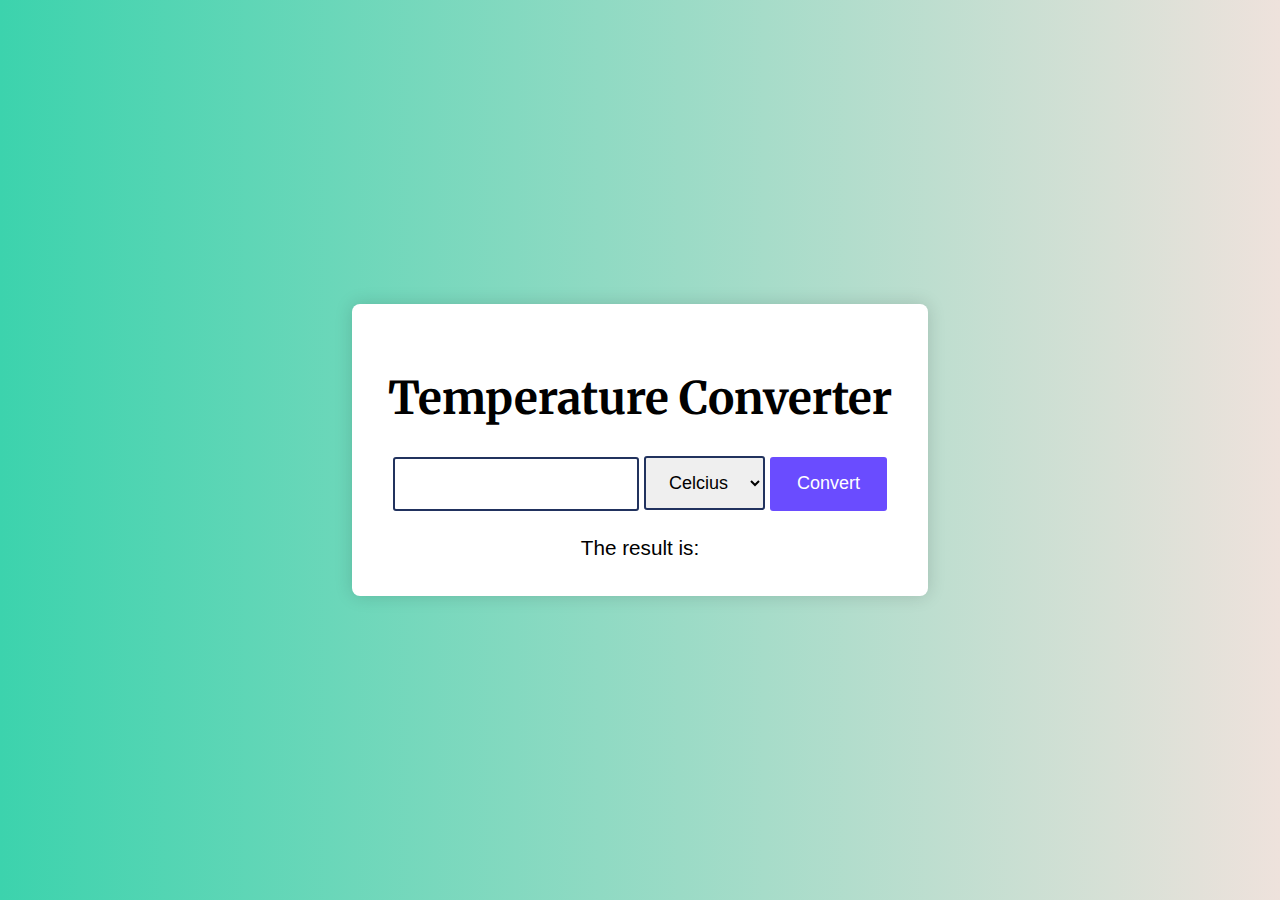
<file: Level1_Task 3/index.html>
<!DOCTYPE html>
<html lang="en">

<head>
  <meta charset="UTF-8">
  <meta http-equiv="X-UA-Compatible" content="IE=edge">
  <meta name="viewport" content="width=device-width, initial-scale=1.0">
  <link rel="stylesheet" href="style.css">
  <link href="https://fonts.googleapis.com/css2?family=Merriweather:ital,wght@1,700&display=swap" rel="stylesheet">
  <title>Temperature Converter</title>
</head>

<body>
  <main id="main" class="card">
  <h1>Temperature Converter</h1>
    <form class="form">
      <input type="number" class="input">
      <select>
        <option value="Celcius">Celcius</option>
        <option value="Fahrenheit">Fahrenheit</option>
      </select>
      <button>Convert</button>
    </form>
    <p>The result is: <span id="result"></span></p>
  </main>
  <script src="app.js"></script>
</body>

</html>
</file>
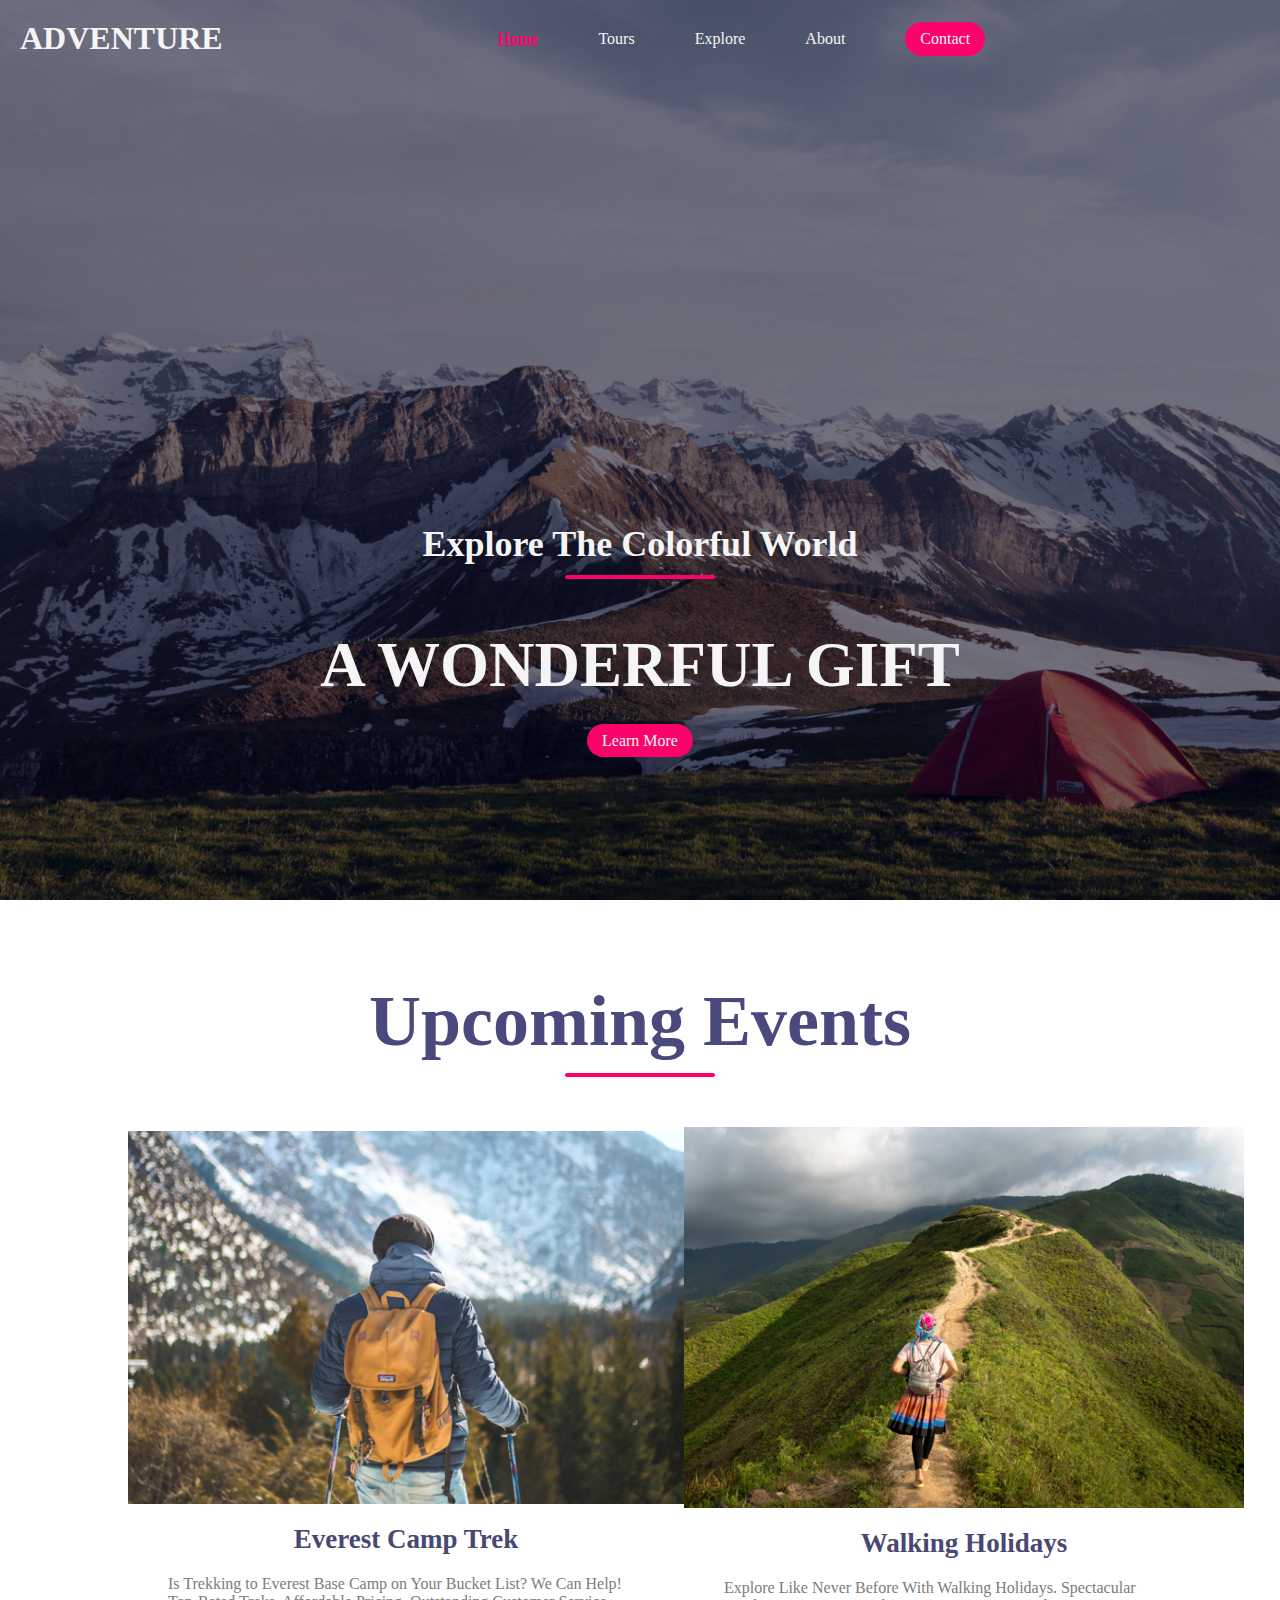
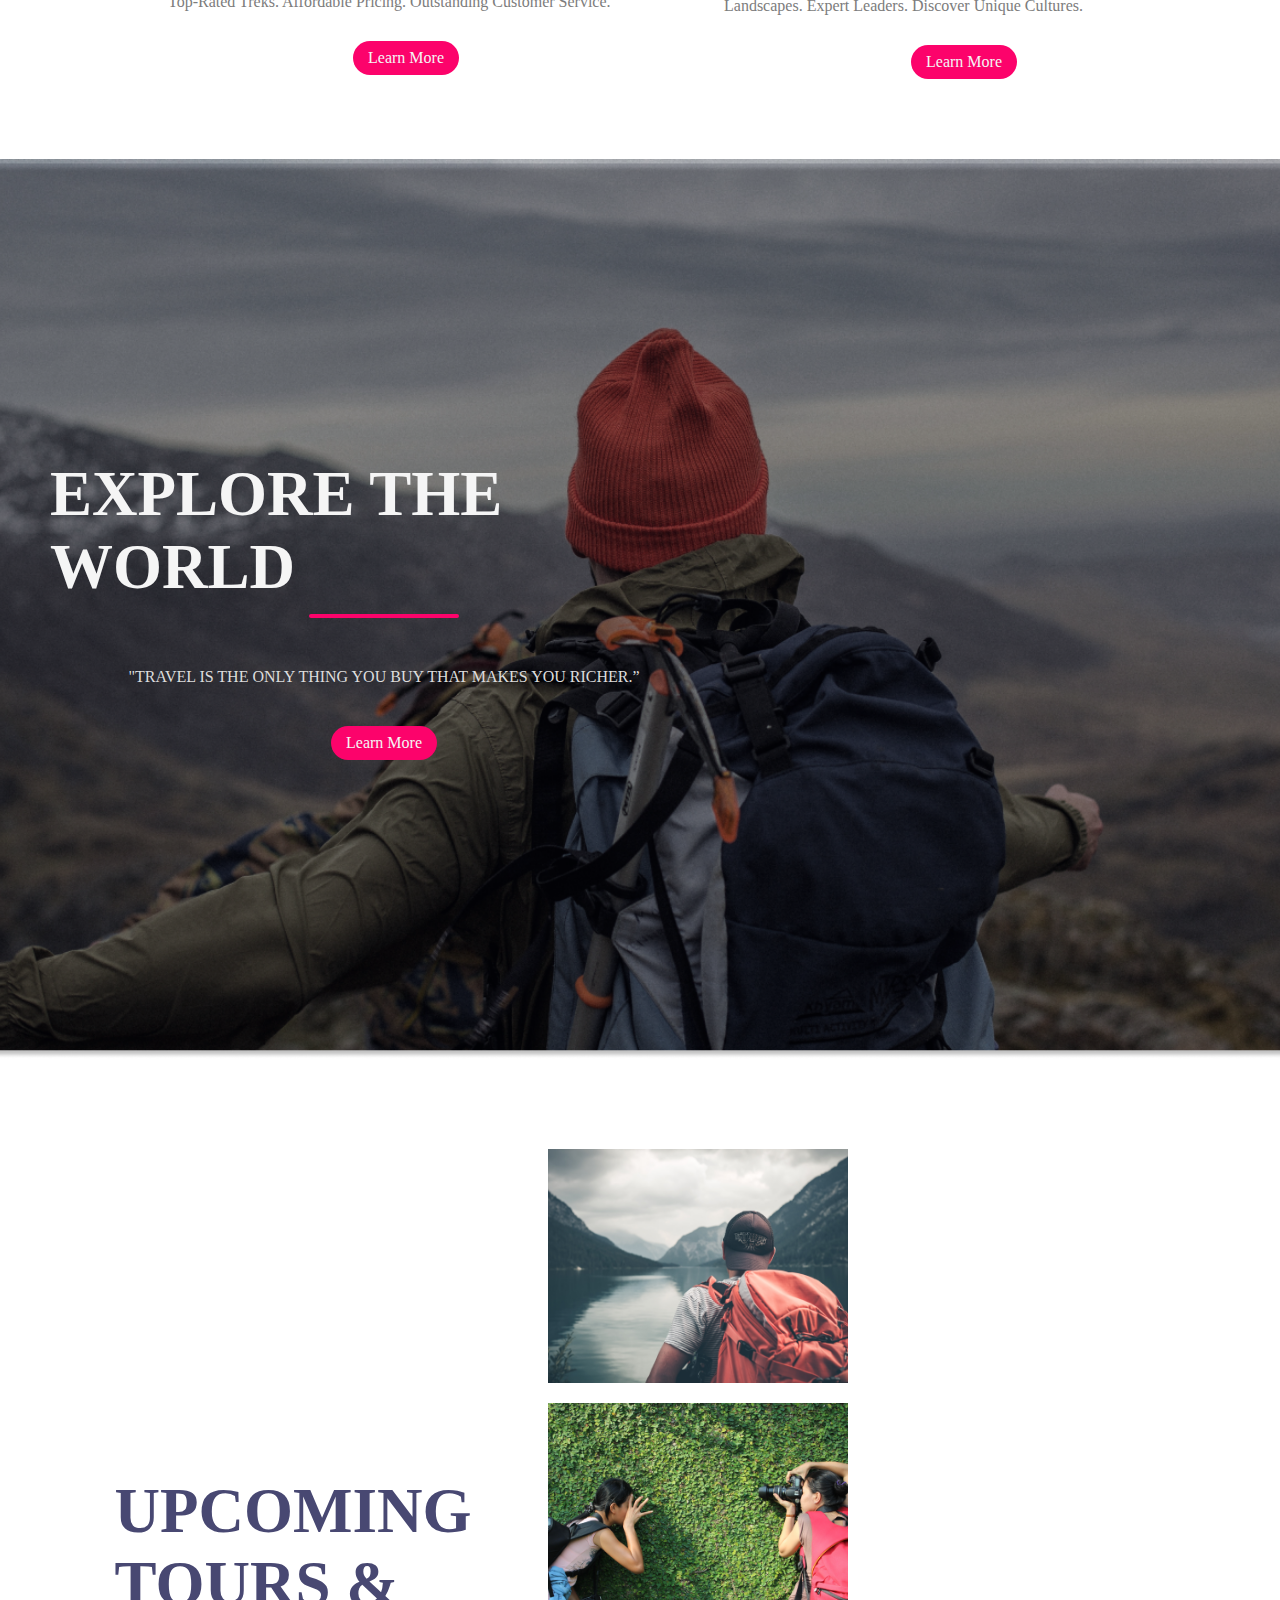
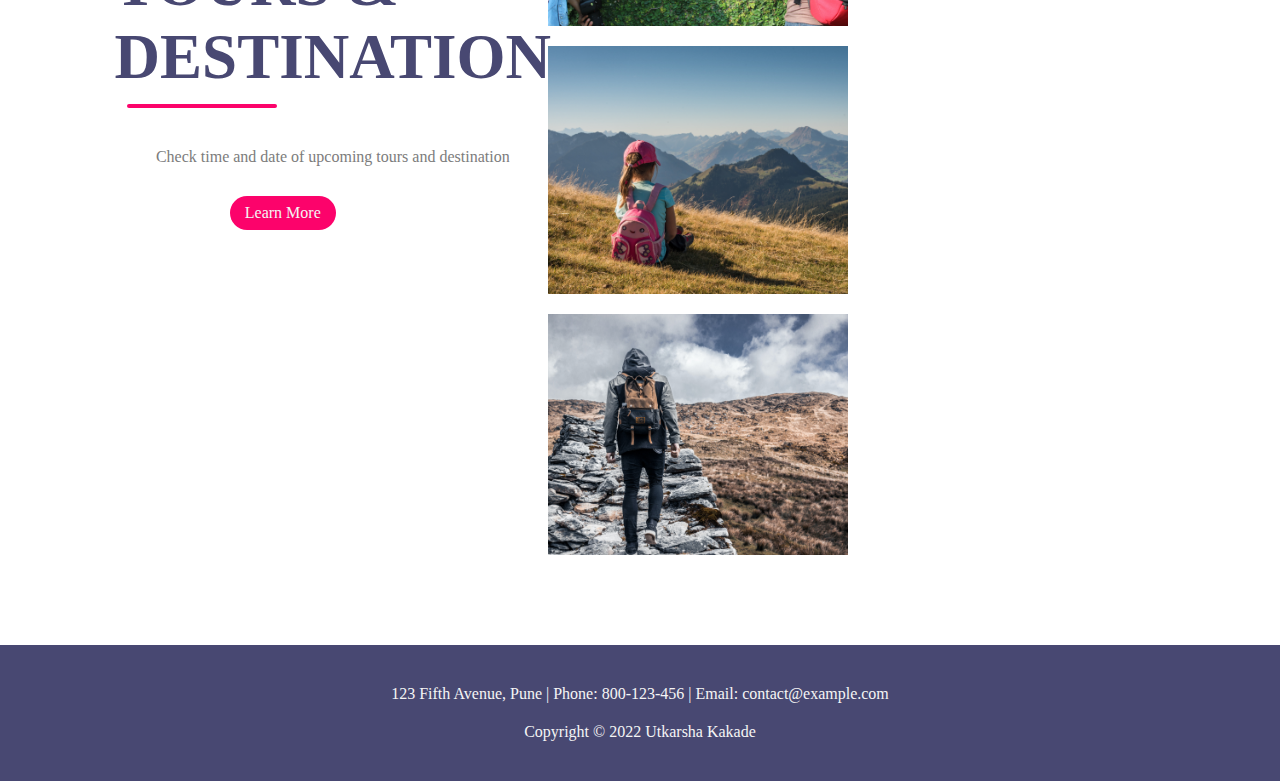
<file: Level1_Task1/index.html>
<!DOCTYPE html>
<html lang="en">
<head>
    <meta charset="UTF-8">
    <meta http-equiv="X-UA-Compatible" content="IE=edge">
    <meta name="viewport" content="width=device-width, initial-scale=1.0">
    <title>ADVENTURE</title>
    <!-- ==== CSS ==== -->
    <link rel="stylesheet" href="./style.css">
</head>
<body>
    <!-- Navbar -->
    <nav class="navbar">
        <h1 class="logo">ADVENTURE</h1>
        <ul class="nav-links">
            <li class="active"><a href="#"></a>Home</li>
            <li><a href="#"></a>Tours</li>
            <li><a href="#"></a>Explore</li>
            <li><a href="#"></a>About</li>
            <li class="ctn"><a  href="#"></a>Contact</li>
        </ul>
       <div class="mobile-nav">
        <img src="./img/menu-btn.png" alt="" class="menu-btn">
        <h1 class="close-btn">X</h1>
       </div>
    </nav>

    <header>
        <div class="header-content">
            <h2>Explore The Colorful World</h2>
            <div class="line"></div>
            <h1>A WONDERFUL GIFT</h1>
            <a href="#" class="ctn">Learn More</a>
        </div>
    </header>

    <!-- == Events == -->
    <section class="events">
        <div class="title">
            <h1>Upcoming Events</h1>
            <div class="line"></div>
        </div>
        <div class="row">
            <div class="col">
                <img src="./img/img1.png" alt="">
                <h4>Everest Camp Trek</h4>
                <p>Is Trekking to Everest Base Camp on Your Bucket List? We Can Help! Top-Rated Treks. Affordable Pricing. Outstanding Customer Service.</p>
                <a href="#" class="ctn">Learn More</a>
            </div>
            <div class="col">
                <img src="./img/img2.png" alt="">
                <h4>Walking Holidays</h4>
                <p>Explore Like Never Before With Walking Holidays. Spectacular Landscapes. Expert Leaders. Discover Unique Cultures.</p>
                <a href="#" class="ctn">Learn More</a>
            </div>
        </div>
    </section>

    <section class="explore">
      <div class="explore-content">
        <h1>EXPLORE THE WORLD</h1>
        <div class="line"></div>
        <p>"TRAVEL IS THE ONLY THING YOU BUY THAT MAKES YOU RICHER.”</p>
        <a href="#" class="ctn">Learn More</a>
      </div>
    </section>

    <section class="tours">
        <div class="row">
            <div class="col content-col">
                <h1>UPCOMING TOURS & DESTINATION</h1>
                <div class="line"></div>
                <p>Check time and date of upcoming tours and destination</p>
                <a href="#" class="ctn">Learn More</a>
            </div>
            <div class="col image-col">
                <div class="image-gallery">
                    <img src="./img/img3.png" alt="">
                    <img src="./img/img4.png" alt="">
                    <img src="./img/img5.png" alt="">
                    <img src="./img/img6.png" alt="">
                </div>
            </div>
        </div>
    </section>

    <section class="footer">
        <p>123 Fifth Avenue, Pune | Phone: 800-123-456 | Email: contact@example.com</p>
        <p>Copyright © 2022 Utkarsha Kakade</p>
    </section>

    <script>
        const mobileNav = document.querySelector('.mobile-nav')
        const menuBtn = document.querySelector('.menu-btn')
        const navlinks = document.querySelector('.nav-links')
        const closeBtn = document.querySelector('.close-btn')

        mobileNav.addEventListener('click',(e)=>{
            navlinks.classList.toggle('mobile-menu')
            if(e.target === menuBtn){
                menuBtn.replaceWith(closeBtn)
                closeBtn.style.display = 'block'
            }
            if(e.target === closeBtn){
                closeBtn.replaceWith(menuBtn)
            }
        })
    </script>
</body>
</html>
</file>
<file: Level1_Task 3/style.css>
html {
  box-sizing: border-box;
  font-size: 18px;
  font-family: "Segoe UI", Tahoma, Geneva, Verdana, sans-serif;
}

*,
*:before,
*:after {
  box-sizing: inherit;
}

p {
  margin-bottom: 0;
}

body {
  margin: 0;
  padding: 0;
  width: 100vw;
  height: 100vh;
  display: grid;
  place-content: center;
  background: #eee2dc; /* fallback for old browsers */
  background: -webkit-linear-gradient(
    to right,
    #edc7b7,
    #eee2dc
  ); /* Chrome 10-25, Safari 5.1-6 */
  background: linear-gradient(
    to right,
    #3cd3ad,
    #eee2dc
  ); /* W3C, IE 10+/ Edge, Firefox 16+, Chrome 26+, Opera 12+, Safari 7+ */
}

.card {
  box-shadow: 0 0 0 0 rgba(0, 0, 0, 0.2), 0 0 1em 0 rgba(0, 0, 0, 0.15);
  text-align: center;
  background-color: #fff;
  border-radius: 8px;
}

#main {
  padding: 2rem;
}

h1{
  font-family: 'Merriweather', serif;
  font-size: 45px;
  color:black;
}

p {
  font-size: 1.15rem;
}

button {
  display: inline-block;
  height: 3em;
  background-color: #6a4cff;
  color: white;
  padding: 0.8em 1.5em;
  font-size: 1em;
  text-align: center;
  border: none;
  border-radius: 3px;
}

button:hover {
  background-color: #21325e;
}

input,
select {
  height: 3em;
  padding: 5px;
  margin-bottom: 5px;
  font-size: 1em;
  border: #21325e solid 2px;
  border-radius: 3px;
}

select {
  text-align: center;
}

@media screen and (max-width: 600px) {
  html {
    font-size: 16px;
  }

  .card {
    box-shadow: none;
    border-radius: 0;
  }
}
</file>
<file: Level1_Task1/style.css>
/* Goolge Fonts */
@import url('https://fonts.googleapis.com/css2?family=Poppins');

/* ===== Global ===== */
* {
    margin: 0;
    padding: 0;
    box-sizing: border-box;
}
a {
    text-decoration: none;
}
ul {
    list-style: none;
}
.active {
    color: #fc036b;
    text-decoration: underline;
    font-weight: bold;
}
body , html {
    overflow-x: hidden;
}

/* Navbar */
.navbar {
    position: absolute;
    top: 0;
    left: 0;
    display: flex;
    width: 100%;
    justify-content: space-between;
    padding: 20px;
    color: whitesmoke;
}
.nav-links {
    display: flex;
    align-items: center;
}
.nav-links li {
    margin: 0 30px;
}

header {
    width: 100vw;
    height: 100vh;
    background-image: url('./img/header-bg.png');
    background-position: bottom;
    background-size: cover;
    display: flex;
    align-items: flex-end;
    justify-content: center;
}
.header-content {
    margin-bottom: 150px;
    color: whitesmoke;
    text-align: center;
}
.header-content h2 {
    font-size: 4vmin;
}
.line {
    width: 150px;
    height: 4px;
    background: #fc036b;
    margin: 10px auto;
    border-radius: 5px;
}
.header-content h1 {
    font-size: 7vmin;
    margin-top: 50px;
    margin-bottom: 30px;
}
.ctn {
    padding: 8px 15px;
    background: #fc036b;
    border-radius: 30px;
    color: whitesmoke;
}
.menu-btn,.close-btn{
    position: absolute;
    top: 30px;
    right: 30px;
    width: 30px;
    cursor: pointer;
    display: none;
}
/* Events */
section {
    width: 80%;
    margin: 80px auto;
}
.title {
    text-align: center;
    font-size: 4vmin;
    color: #49497e;
}
.row {
    display: flex;
    align-items: center;
    width: 100%;
    justify-content: space-between;
}
.row .col  {
    display: flex;
    flex-direction: column;
    align-items: center;
}
.events .row {
    margin-top: 50px;
}
h4 {
    font-size: 3vmin;
    color: #484872;
    margin: 20px auto;
}
p {
    color: #7c7c7c;
    padding: 0px 40px;
}
.events .ctn {
    margin-top: 30px;
}

.explore {
    width: 100%;
    height: 100vh;
    background-image: url('./img/bg2.png');
    background-position: center;
    background-size: cover;
    background-repeat: no-repeat;
    display: flex;
    align-items: center;
}
.explore-content {
    width: 60%;
    padding: 50px;
    color: whitesmoke;
    display: flex;
    align-items: center;
    flex-direction: column;
}
.explore-content h1 {
    font-size: 7vmin;
}
.explore-content .line{
    margin-bottom: 50px;
}
.explore-content p {
    color: rgb(221, 221, 221);
}
.explore-content .ctn {
    margin-top: 40px;
}

.content-col {
    width: 40%;
}
.image-col {
    width: 60%;
}
.tours .image-gallery{
    display: flex;
    flex-wrap: wrap;
    width: 100%;
    align-items: center;
}
.image-gallery img {
    max-width: 300px;
    margin: 10px;
}
.content-col h1{
    font-size: 7vmin;
    color: #484872;
}
.content-col .line {
    margin-left: -1px;
}
.content-col p {
    padding: 0;
    margin: 30px auto;
}
.content-col .ctn {
    margin-left: -100px;
}

.footer {
    width: 100%;
    min-height: 100px;
    padding: 20px 80px;
    margin: 0;
    background: #484872;
    text-align: center;
}
.footer p {
    color: whitesmoke;
    margin: 20px auto;
}


/* Mobile device */
@media only screen and (max-width:850px){
    .menu-btn {
        display: block;
    }
    .navbar {
        padding: 0;
    }
    .logo {
        position: absolute;
        top: 30px;
        left: 30px;
    }
    .nav-links {
        flex-direction: column;
        width: 100%;
        height: 100vh;
        justify-content: center;
        background: #484872;
        margin-top: -900px;
        transition: all 0.5s ease;
    }
    .mobile-menu {
        margin-top: 0px;
        border-bottom-right-radius: 30%;
    }
    .nav-links li {
        margin: 30px auto;
    }
    /* Events */
    .row {
        flex-direction: column;
    }
    .row .col {
        margin: 20px auto;
    }
    .col img {
        max-width: 90%;
    }
    /* explore */
    .explore-content {
        width: 100%;
    }
    .tours .col {
        width: 100%;
    }
    .image-gallery {
        justify-content: center;
        align-items: center;
    }
    .image-gallery img {
        width: 90%;
    }
    .footer {
        padding: 10px;
    }
}

/* Animations */
img {
    transition: transform .3s ease;
}
img:hover {
    transform: scale(1.1);
}
.ctn:hover {
    background: whitesmoke;
    color: #fc036b;
    box-shadow: 2px 2px 5px #00000056;
}
li:hover {
    color: #fc036b;
    cursor: pointer;
}
</file>
